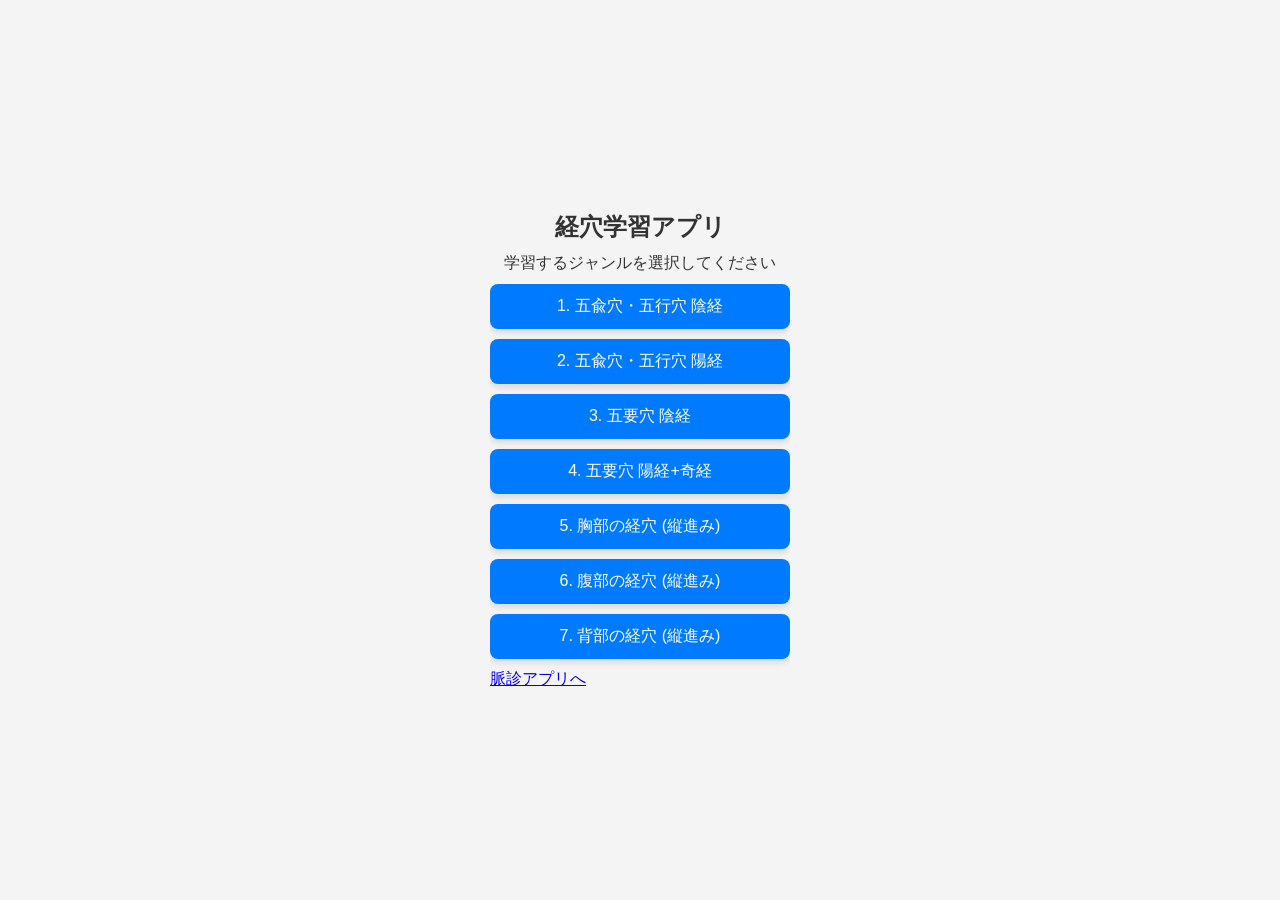
<file: index.html>
<!DOCTYPE html>
<html lang="ja">
<head>
    <meta charset="UTF-8">
    <meta name="viewport" content="width=device-width, initial-scale=1.0, maximum-scale=5.0, user-scalable=yes, interactive-widget=resizes-visual">
    <title>経穴学習アプリ</title>
    <link rel="stylesheet" href="style.css">
</head>
<body>
    <div id="menu-screen" class="screen active">
        <h1>経穴学習アプリ</h1>
        <p>学習するジャンルを選択してください</p>
        <div class="menu-buttons">
            <button onclick="startGame(1)">1. 五兪穴・五行穴 陰経</button>
            <button onclick="startGame(2)">2. 五兪穴・五行穴 陽経</button>
            <button onclick="startGame(3)">3. 五要穴 陰経</button>
            <button onclick="startGame(4)">4. 五要穴 陽経+奇経</button>
            <button onclick="startGame(5)">5. 胸部の経穴 (縦進み)</button>
            <button onclick="startGame(6)">6. 腹部の経穴 (縦進み)</button>
            <button onclick="startGame(7)">7. 背部の経穴 (縦進み)</button>
            <a href="myaku.html">脈診アプリへ</a>
        </div>
    </div>

    <div id="game-screen" class="screen">
        <div id="info-bar">
            <button id="back-btn" onclick="returnToMenu()">戻る</button>
            <span id="current-target-info">表の空欄をタップして開始</span>
        </div>

        <div id="table-container">
            <table id="point-table"></table>
        </div>

        <div id="quiz-container" class="hidden">
            <div class="choices-grid">
                <button class="choice-btn" onclick="checkAnswer(0)"></button>
                <button class="choice-btn" onclick="checkAnswer(1)"></button>
                <button class="choice-btn" onclick="checkAnswer(2)"></button>
                <button class="choice-btn" onclick="checkAnswer(3)"></button>
                <button class="choice-btn" onclick="checkAnswer(4)"></button>
                <button class="choice-btn" onclick="checkAnswer(5)"></button>
            </div>
        </div>

        <div id="complete-message" class="hidden">
            学習完了！自由に表を確認できます。
        </div>
    </div>

    <script src="data.js"></script>
    <script src="app.js"></script>
</body>
</html>
</file>
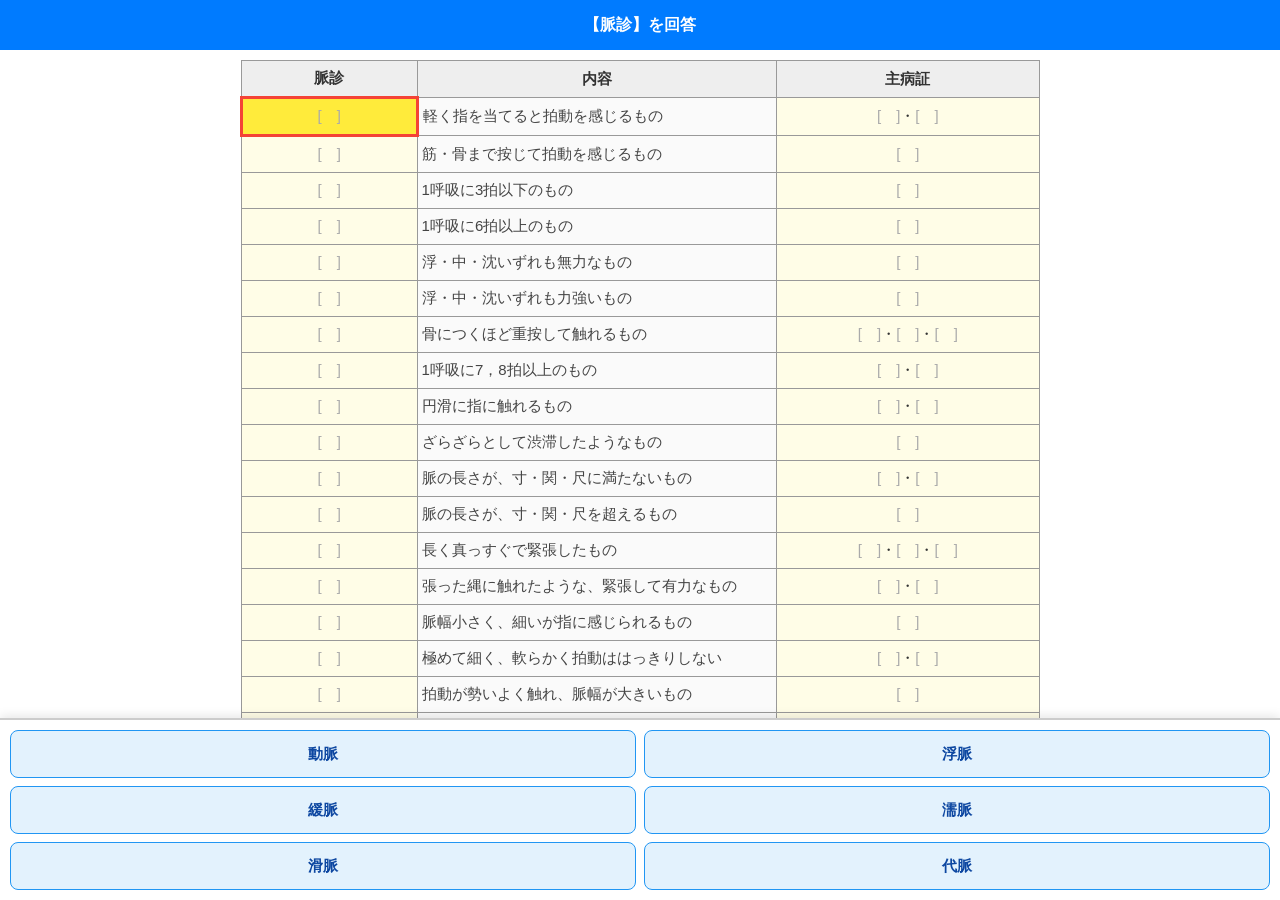
<file: myaku.html>
<!DOCTYPE html>
<html lang="ja">
<head>
    <meta charset="UTF-8">
    <meta name="viewport" content="width=device-width, initial-scale=1.0, maximum-scale=5.0, user-scalable=yes, interactive-widget=resizes-visual">
    <title>脈診学習アプリ</title>
    <link rel="stylesheet" href="myaku-style.css">
</head>
<body>
    <div id="game-screen" class="screen active">
        <div id="info-bar">
            <!-- 任意の戻るボタンやリンクを配置できます -->
            <span id="current-target-info">表の空欄をタップして開始</span>
        </div>

        <div id="table-container">
            <table id="point-table">
                <thead>
                    <tr>
                        <th class="col-myaku">脈診</th>
                        <th class="col-content">内容</th>
                        <th class="col-byou">主病証</th>
                    </tr>
                </thead>
                <tbody id="table-body">
                    <!-- JSで自動生成 -->
                </tbody>
            </table>
        </div>

        <div id="quiz-container" class="hidden">
            <div class="choices-grid">
                <button class="choice-btn" onclick="checkAnswer(0)"></button>
                <button class="choice-btn" onclick="checkAnswer(1)"></button>
                <button class="choice-btn" onclick="checkAnswer(2)"></button>
                <button class="choice-btn" onclick="checkAnswer(3)"></button>
                <button class="choice-btn" onclick="checkAnswer(4)"></button>
                <button class="choice-btn" onclick="checkAnswer(5)"></button>
            </div>
        </div>

        <div id="complete-message" class="hidden">
            学習完了！お疲れ様でした。
        </div>
    </div>

    <script src="myaku-data.js"></script>
    <script src="myaku-app.js"></script>
</body>
</html>
</file>
<file: style.css>
* { box-sizing: border-box; margin: 0; padding: 0; }
body { font-family: sans-serif; background-color: #f4f4f4; color: #333; overflow: hidden; height: 100dvh; }

.screen { display: none; height: 100dvh; flex-direction: column; }
.screen.active { display: flex; }

#menu-screen { align-items: center; justify-content: center; padding: 20px; }
h1 { font-size: 24px; margin-bottom: 10px; }
.menu-buttons { display: flex; flex-direction: column; gap: 10px; width: 100%; max-width: 300px; margin-top: 10px; overflow-y: auto; max-height: 80vh;}
.menu-buttons button { padding: 12px; font-size: 16px; border: none; border-radius: 8px; background: #007bff; color: white; box-shadow: 0 4px 6px rgba(0,0,0,0.1); }

#info-bar { background: #333; color: white; padding: 10px; display: flex; align-items: center; font-size: 16px; font-weight: bold; height: 50px; flex-shrink: 0; z-index: 10; }
#back-btn { background: #555; color: white; border: none; padding: 5px 10px; border-radius: 4px; margin-right: 15px; }

#table-container { flex: 1; overflow: auto; padding: 10px; background: white; touch-action: pan-x pan-y pinch-zoom; display: flex; flex-direction: column; align-items: center; }

table { border-collapse: collapse; width: 100%; max-width: 800px; table-layout: fixed; margin: auto; }
th, td { border: 1px solid #999; padding: 5px 2px; text-align: center; vertical-align: middle; font-size: clamp(11px, 3vw, 16px); word-break: keep-all; }
th { background: #eee; }
th:first-child { width: 18%; } /* 高さ用の列幅 */

/* 斜線が引かれたマス */
td.slash-cell { background: linear-gradient(to top right, transparent 49%, #ccc 49%, #ccc 51%, transparent 51%); }
td.null-cell { background: #ddd; pointer-events: none; }

/* 1マスの中に解答枠を作るためのスタイル */
.target-container { display: flex; flex-direction: column; align-items: center; margin-bottom: 4px; }
.target-container:last-child { margin-bottom: 0; }
.sub-note { font-size: 10px; color: #666; margin-bottom: 2px; line-height: 1.1;}

.empty-target { background: #fffde7; border: 1px dashed #bbb; border-radius: 4px; width: 90%; min-height: 35px; display: flex; align-items: center; justify-content: center; cursor: pointer; transition: 0.3s; margin: auto; }
.empty-target.active-target { background: #ffeb3b; border: 3px solid #f44336; }
.empty-target.correct { border: none; background: transparent; color: black; font-weight: bold; pointer-events: none; }
.empty-target.wrong { border: none; background: transparent; color: red; font-weight: bold; pointer-events: none; }

#quiz-container { background: #fff; border-top: 2px solid #ccc; padding: 10px; z-index: 10; box-shadow: 0 -2px 10px rgba(0,0,0,0.1); flex-shrink: 0; }
#quiz-container.hidden { display: none; }
.choices-grid { display: grid; grid-template-columns: 1fr 1fr; gap: 8px; }
.choice-btn { background: #e3f2fd; border: 1px solid #2196f3; border-radius: 8px; font-size: 16px; color: #0d47a1; font-weight: bold; padding: 10px 5px; min-height: 48px; word-break: keep-all;}
.choice-btn:active { background: #bbdefb; }
.choice-btn:disabled { opacity: 0.7; pointer-events: none; }

#complete-message { background: #4caf50; color: white; text-align: center; padding: 15px; font-size: 18px; font-weight: bold; z-index: 10; flex-shrink: 0; }
#complete-message.hidden { display: none; }
</file>
<file: myaku-style.css>
* { box-sizing: border-box; margin: 0; padding: 0; }
body { font-family: sans-serif; background-color: #f4f4f4; color: #333; overflow: hidden; height: 100dvh; }

.screen { display: none; height: 100dvh; flex-direction: column; }
.screen.active { display: flex; }

#info-bar { background: #007bff; color: white; padding: 10px; display: flex; align-items: center; justify-content: center; font-size: 16px; font-weight: bold; height: 50px; flex-shrink: 0; z-index: 10; }

#table-container { flex: 1; overflow: auto; padding: 10px; background: white; touch-action: pan-x pan-y pinch-zoom; display: flex; flex-direction: column; align-items: center; }

table { border-collapse: collapse; width: 100%; max-width: 800px; table-layout: fixed; margin: auto; }
th, td { border: 1px solid #999; padding: 8px 4px; text-align: left; vertical-align: middle; font-size: clamp(11px, 3.2vw, 15px); overflow-wrap: break-word; }
th { background: #eee; text-align: center; }

/* 列の幅比率 */
.col-myaku { width: 22%; text-align: center; }
.col-content { width: 45%; }
.col-byou { width: 33%; }

/* 内容の列（真ん中）は中央寄せでなく左寄せ、または見やすく */
.content-cell { background-color: #fafafa; color: #444; }

/* 空欄マス */
td.empty-target { background: #fffde7; cursor: pointer; transition: background 0.3s; text-align: center;}
td.empty-target.active-target { background: #ffeb3b; border: 3px solid #f44336; }
td.correct { background: white; pointer-events: none; text-align: center;}
td.wrong-cell { background: #ffebee; pointer-events: none; text-align: center;}

/* マス内の文字装飾 */
.blank { color: #aaa; }
.correct-text { color: black; font-weight: bold; }
.wrong-text { color: red; font-weight: bold; }

#quiz-container { background: #fff; border-top: 2px solid #ccc; padding: 10px; z-index: 10; box-shadow: 0 -2px 10px rgba(0,0,0,0.1); flex-shrink: 0; }
#quiz-container.hidden { display: none; }
.choices-grid { display: grid; grid-template-columns: 1fr 1fr; gap: 8px; }
.choice-btn { background: #e3f2fd; border: 1px solid #2196f3; border-radius: 8px; font-size: 15px; color: #0d47a1; font-weight: bold; padding: 10px 5px; min-height: 48px; }
.choice-btn:active { background: #bbdefb; }
.choice-btn:disabled { opacity: 0.7; pointer-events: none; }

#complete-message { background: #4caf50; color: white; text-align: center; padding: 15px; font-size: 18px; font-weight: bold; z-index: 10; flex-shrink: 0; }
#complete-message.hidden { display: none; }
</file>
